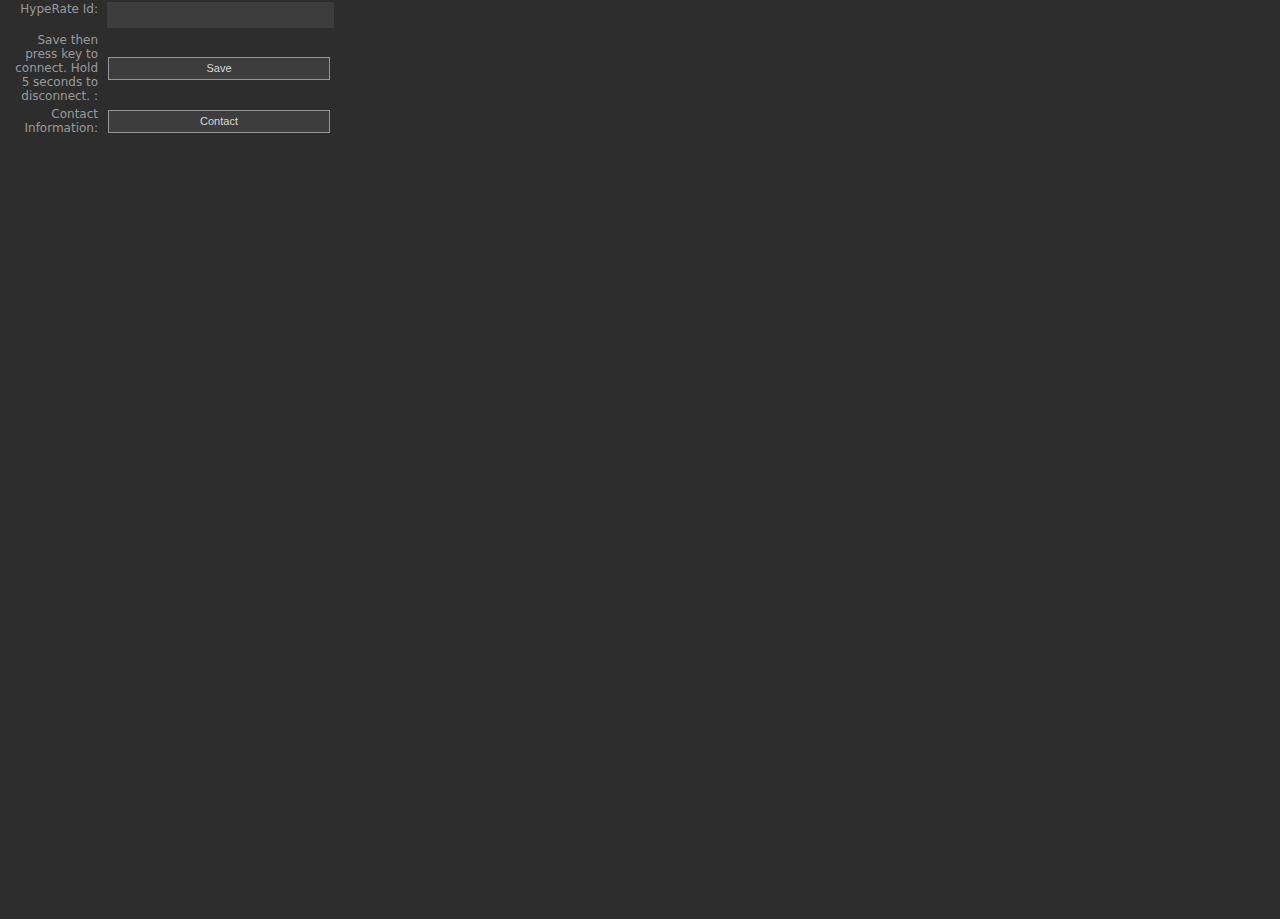
<file: Sources/com.hyperate.hyperate.sdPlugin/propertyinspector/index.html>
<!DOCTYPE html>
<html>
  <head>
    <meta charset="utf-8" />
    <meta
      name="viewport"
      content="width=device-width,initial-scale=1,maximum-scale=1,minimum-scale=1,user-scalable=no,minimal-ui,viewport-fit=cover"
    />
    <meta name="apple-mobile-web-app-capable" content="yes" />
    <meta name="apple-mobile-web-app-status-bar-style" content="black" />
    <title>com.hyperate.hyperate Property Inspector</title>
    <link rel="stylesheet" href="css/sdpi.css" />
  </head>
  <body>
    <div class="sdpi-wrapper">
      <div class="sdpi-item">
        <div class="sdpi-item-label">HypeRate Id</div>
        <input id="HRid" class="sdpi-item-value" type="text" value="" />
      </div>

      <div class="sdpi-item">
        <div class="sdpi-item-label">
          Save then press key to connect. Hold 5 seconds to disconnect.
        </div>
        <button
          class="sdpi-item-value"
          id="Save"
          value="Save"
          data-localize="Save"
        >
          Save
        </button>
      </div>

      <div class="sdpi-item">
        <div class="sdpi-item-label">Contact Information</div>
        <button
          class="sdpi-item-value"
          id="clickme"
          value="Click Me"
          data-localize="Click me"
        >
          Contact
        </button>
      </div>
    </div>

    <div class="sdpi-info-label hidden" style="top: -1000;" value=""></div>
    <script src="js/common.js"></script>
    <script src="js/common_pi.js"></script>
    <script src="js/index_pi.js"></script>
  </body>
</html>
</file>
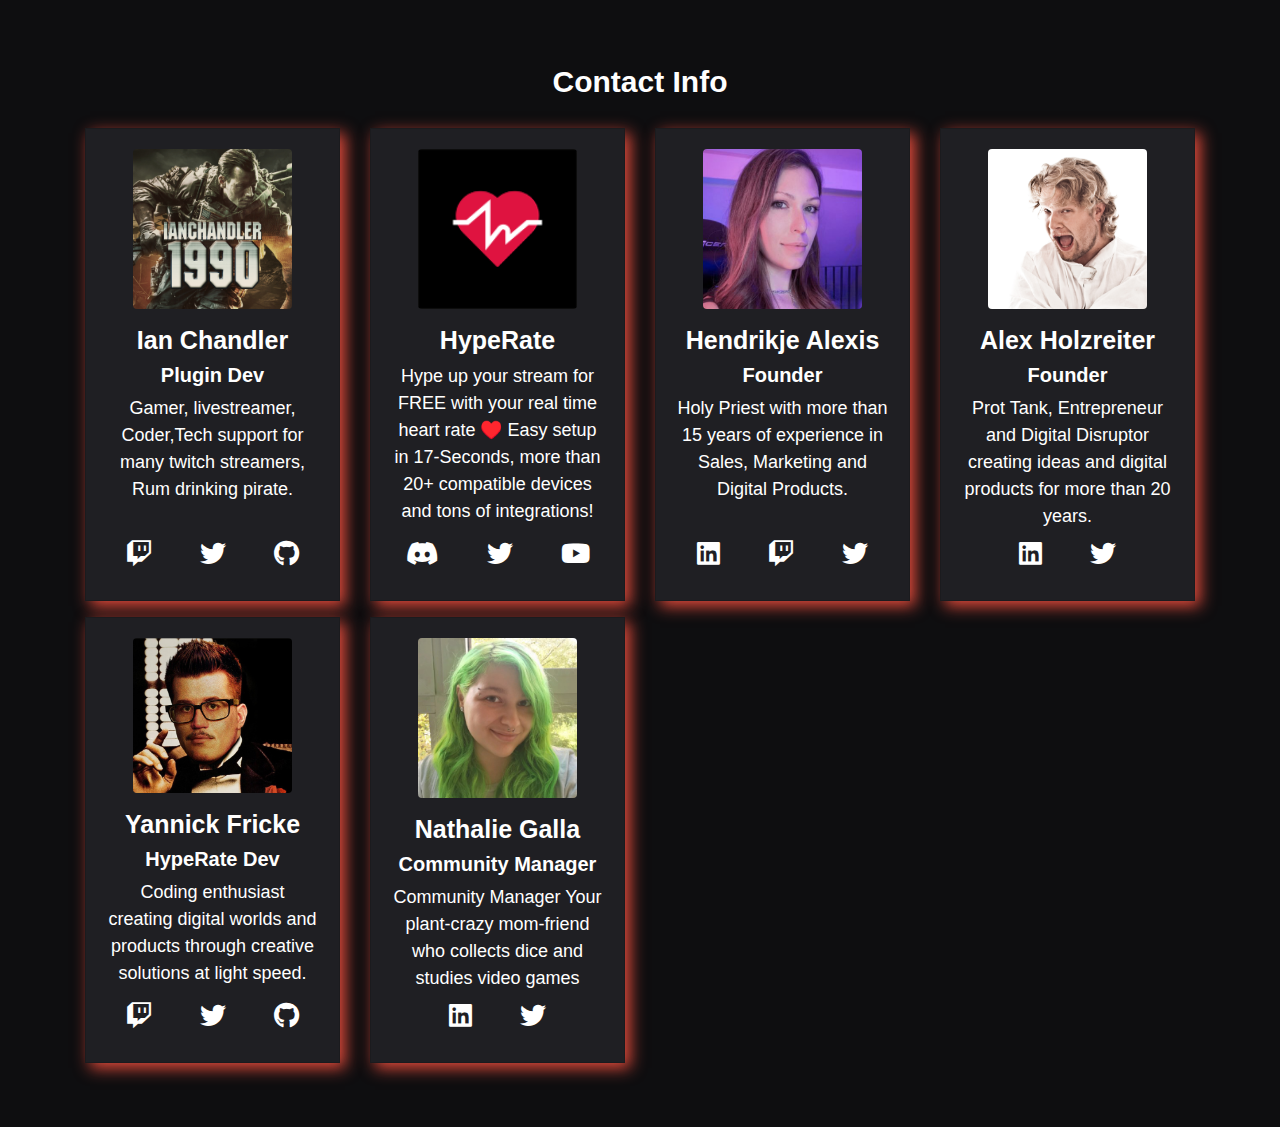
<file: Sources/com.hyperate.hyperate.sdPlugin/externalWindow.html>
<!DOCTYPE html>
<html>
  <head>
    <title>com.hyperate.hyperate.externalWindow</title>
    <meta charset="utf-8" />
    <link
      rel="stylesheet"
      href="https://cdn.jsdelivr.net/npm/bootstrap@4.0.0/dist/css/bootstrap.min.css"
      integrity="sha384-Gn5384xqQ1aoWXA+058RXPxPg6fy4IWvTNh0E263XmFcJlSAwiGgFAW/dAiS6JXm"
      crossorigin="anonymous"
    />
    <script
      src="https://code.jquery.com/jquery-3.2.1.slim.min.js"
      integrity="sha384-KJ3o2DKtIkvYIK3UENzmM7KCkRr/rE9/Qpg6aAZGJwFDMVNA/GpGFF93hXpG5KkN"
      crossorigin="anonymous"
    ></script>
    <script
      src="https://cdn.jsdelivr.net/npm/popper.js@1.12.9/dist/umd/popper.min.js"
      integrity="sha384-ApNbgh9B+Y1QKtv3Rn7W3mgPxhU9K/ScQsAP7hUibX39j7fakFPskvXusvfa0b4Q"
      crossorigin="anonymous"
    ></script>
    <script
      src="https://cdn.jsdelivr.net/npm/bootstrap@4.0.0/dist/js/bootstrap.min.js"
      integrity="sha384-JZR6Spejh4U02d8jOt6vLEHfe/JQGiRRSQQxSfFWpi1MquVdAyjUar5+76PVCmYl"
      crossorigin="anonymous"
    ></script>
    <link href="fontawesome\css\all.css" rel="stylesheet" />
  </head>
  <body>
    <section id="team">
      <div class="container my-3 py-5 text-center">
        <div class="row mb-1">
          <div class="col">
            <h1>Contact Info</h1>
          </div>
        </div>
        <div class="row">
          <div class="col-lg-3 col-md-6 pt-3">
            <div class="card h-100">
              <div class="card-body">
                <img
                  class="img-fouild rounded w-75 mb-3"
                  src="Images\Ian.jpg"
                />
                <h3>Ian Chandler</h3>
                <h5>Plugin Dev</h5>
                <p>
                  Gamer, livestreamer, Coder,Tech support for many twitch
                  streamers, Rum drinking pirate.
                </p>
                <div class="bottom d-flex flex-row justify-content-center">
                  <div class="p-4">
                    <a href="https://www.twitch.tv/ianchandler1990">
                      <i class="fa-brands fa-twitch"></i>
                    </a>
                  </div>
                  <div class="p-4">
                    <a href="https://twitter.com/IanChandler1990">
                      <i class="fa-brands fa-twitter"></i>
                    </a>
                  </div>
                  <div class="p-4">
                    <a href="https://github.com/sponsors/Ianchandler1990">
                      <i class="fa-brands fa-github"></i>
                    </a>
                  </div>
                </div>
              </div>
            </div>
          </div>

          <div class="col-lg-3 col-md-6 pt-3">
            <div class="card h-100">
              <div class="card-body">
                <img
                  class="img-fouild rounded w-75 mb-3"
                  src="Images\HypeRate.png"
                />
                <h3>HypeRate</h3>
                <p>
                  Hype up your stream for FREE with your real time heart rate ♥️ Easy setup in 17-Seconds, more than 20+ compatible devices and tons of integrations!
                </p>
                <div class="bottom d-flex flex-row justify-content-center">
                  <div class="p-4">
                    <a href="https://discord.com/invite/75jcqvuHAH">
                      <i class="fa-brands fa-discord"></i>
                    </a>
                  </div>
                  <div class="p-4">
                    <a href="https://twitter.com/Hyperate_io">
                      <i class="fa-brands fa-twitter"></i>
                    </a>
                  </div>
                  <div class="p-4">
                    <a href="https://www.youtube.com/channel/UCuLwysFjoyWisVr4C9h8kDQ/featured">
                      <i class="fa-brands fa-youtube"></i>
                    </a>
                  </div>
                </div>
              </div>
            </div>
          </div>

          <div class="col-lg-3 col-md-6 pt-3">
            <div class="card h-100">
              <div class="card-body">
                <img
                  class="img-fouild rounded w-75 mb-3"
                  src="Images\Hendrikje.png"
                />
                <h3>Hendrikje Alexis</h3>
                <h5>Founder</h5>
                <p>
                  Holy Priest with more than 15 years of experience in Sales,
                  Marketing and Digital Products.
                </p>
                <div class="bottom d-flex flex-row justify-content-center">
                  <div class="p-4">
                    <a href="https://www.linkedin.com/in/hendrikjealexis/">
                      <i class="fa-brands fa-linkedin"></i>
                    </a>
                  </div>
                  <div class="p-4">
                    <a href="https://www.twitch.tv/muermuer">
                      <i class="fa-brands fa-twitch"></i>
                    </a>
                  </div>
                  <div class="p-4">
                    <a href="https://twitter.com/muermuer">
                      <i class="fa-brands fa-twitter"></i>
                    </a>
                  </div>
                </div>
              </div>
            </div>
          </div>

          <div class="col-lg-3 col-md-6 pt-3">
            <div class="card h-100">
              <div class="card-body">
                <img
                  class="img-fouild rounded w-75 mb-3"
                  src="Images\Alex.png"
                />
                <h3>Alex Holzreiter</h3>
                <h5>Founder</h5>
                <p>
                  Prot Tank, Entrepreneur and Digital Disruptor creating ideas
                  and digital products for more than 20 years.
                </p>
                <div class="bottom d-flex flex-row justify-content-center">
                  <div class="p-4">
                    <a href="https://www.linkedin.com/in/alexholzreiter/">
                      <i class="fa-brands fa-linkedin"></i>
                    </a>
                  </div>
                  <div class="p-4">
                    <a href="https://twitter.com/alexholzreiter">
                      <i class="fa-brands fa-twitter"></i>
                    </a>
                  </div>
                </div>
              </div>
            </div>
          </div>

          <div class="col-lg-3 col-md-6 pt-3">
            <div class="card h-100">
              <div class="card-body">
                <img
                  class="img-fouild rounded w-75 mb-3"
                  src="Images\Yannick.png"
                />
                <h3>Yannick Fricke</h3>
                <h5>HypeRate Dev</h5>
                <p>
                  Coding enthusiast creating digital worlds and products through
                  creative solutions at light speed.
                </p>
                <div class="bottom d-flex flex-row justify-content-center">
                  <div class="p-4">
                    <a href="https://www.twitch.tv/iseven">
                      <i class="fa-brands fa-twitch"></i>
                    </a>
                  </div>
                  <div class="p-4">
                    <a href="https://twitter.com/YannickFricke">
                      <i class="fa-brands fa-twitter"></i>
                    </a>
                  </div>
                  <div class="p-4">
                    <a href="https://github.com/YannickFricke">
                      <i class="fa-brands fa-github"></i>
                    </a>
                  </div>
                </div>
              </div>
            </div>
          </div>

          <div class="col-lg-3 col-md-6 pt-3">
            <div class="card h-100">
              <div class="card-body">
                <img
                  class="img-fouild rounded w-75 mb-3"
                  src="Images\Nathalie.jpeg"
                />
                <h3>Nathalie Galla</h3>
                <h5>Community Manager</h5>
                <p>
                  Community Manager Your plant-crazy mom-friend who collects
                  dice and studies video games
                </p>
                <div class="bottom d-flex flex-row justify-content-center">
                  <div class="p-4">
                    <a href="https://www.linkedin.com/in/nathalie-galla-15a564222/">
                      <i class="fa-brands fa-linkedin"></i>
                    </a>
                  </div>
                  <div class="p-4">
                    <a href="https://twitter.com/murderveggie">
                      <i class="fa-brands fa-twitter"></i>
                    </a>
                  </div>
                </div>
              </div>
            </div>
          </div>
        </div>
      </div>
    </section>
  </body>
  <style>
    * {
      margin: 0;
      padding: 0;
    }

    body {
      font-family: "Raleway", sans-serif;
      font-size: 18px;
      font-weight: 400;
      background-color: #0e0e10;
      color: #fff;
    }

    h1 {
      font-size: 30px;
      color: #fff;
      font-weight: bold;
    }

    h3 {
      font-size: 25px;
      color: #fff;
      font-weight: bold;
    }

    h5 {
      font-size: 20px;
      color: #fff;
      font-weight: bold;
    }

    #team i {
      font-size: 26px;
      color: #fff;
    }

    #team p {
      font-weight: 500;
      margin-bottom: 50px;
    }

    #team .card {
      border-radius: 0;
      box-shadow: 5px 5px 15px #e74c3c;
      transition: all 0.3s ease-in;
      -webkit-transition: all 0.3s ease-in;
      -moz-transition: all 0.3s ease-in;
    }

    .card {
      position: relative;
      display: -webkit-box;
      display: -ms-flexbox;
      display: flex;
      -webkit-box-orient: vertical;
      -webkit-box-direction: normal;
      -ms-flex-direction: column;
      flex-direction: column;
      min-width: 0;
      word-wrap: break-word;
      background-color: #1f1f23;
      background-clip: border-box;
      border: 1px solid rgba(0, 0, 0, 0.125);
      border-radius: 0.25rem;
    }
    .bottom {
      padding: 5px;
      right: 0px;
      bottom: 0;
      position: absolute;
      width: 100%;
    }
  </style>
</html>
</file>
<file: Sources/com.hyperate.hyperate.sdPlugin/propertyinspector/css/sdpi.css>
:root {
  --sdpi-bgcolor: #2d2d2d;
  --sdpi-background: #3d3d3d;
  --sdpi-color: #d8d8d8;
  --sdpi-bordercolor: #3a3a3a;
  --sdpi-buttonbordercolor: #969696;
  --sdpi-borderradius: 0px;
  --sdpi-width: 224px;
  --sdpi-fontweight: 600;
  --sdpi-letterspacing: -0.25pt;
}

html {
  --sdpi-bgcolor: #2d2d2d;
  --sdpi-background: #3d3d3d;
  --sdpi-color: #d8d8d8;
  --sdpi-bordercolor: #3a3a3a;
  --sdpi-buttonbordercolor: #969696;
  --sdpi-borderradius: 0px;
  --sdpi-width: 224px;
  --sdpi-fontweight: 600;
  --sdpi-letterspacing: -0.25pt;
  height: 100%;
  width: 100%;
  overflow: hidden;
  touch-action: none;
}

html,
body {
  font-family: system-ui, -apple-system, BlinkMacSystemFont, "Segoe UI", Roboto,
    Helvetica, Arial, sans-serif, "Apple Color Emoji", "Segoe UI Emoji",
    "Segoe UI Symbol";
  font-size: 9pt;
  background-color: var(--sdpi-bgcolor);
  color: #9a9a9a;
}

body {
  height: 100%;
  padding: 0;
  overflow-x: hidden;
  overflow-y: auto;
  margin: 0;
  -webkit-overflow-scrolling: touch;
  -webkit-text-size-adjust: 100%;
  -webkit-font-smoothing: antialiased;
}

mark {
  background-color: var(--sdpi-bgcolor);
  color: var(--sdpi-color);
}

hr,
hr2 {
  -webkit-margin-before: 1em;
  -webkit-margin-after: 1em;
  border-style: none;
  background: var(--sdpi-background);
  height: 1px;
}

hr2,
.sdpi-heading {
  display: flex;
  flex-basis: 100%;
  align-items: center;
  color: inherit;
  font-size: 9pt;
  margin: 8px 0px;
}

.sdpi-heading::before,
.sdpi-heading::after {
  content: "";
  flex-grow: 1;
  background: var(--sdpi-background);
  height: 1px;
  font-size: 0px;
  line-height: 0px;
  margin: 0px 16px;
}

hr2 {
  height: 2px;
}

hr,
hr2 {
  margin-left: 16px;
  margin-right: 16px;
}

.sdpi-item-value,
option,
input,
select,
button {
  font-size: 10pt;
  font-weight: var(--sdpi-fontweight);
  letter-spacing: var(--sdpi-letterspacing);
}

.win .sdpi-item-value,
.win option,
.win input,
.win select,
.win button {
  font-size: 11px;
  font-style: normal;
  letter-spacing: inherit;
  font-weight: 100;
}

.win button {
  font-size: 12px;
}

::-webkit-progress-value,
meter::-webkit-meter-optimum-value {
  border-radius: 2px;
  /* background: linear-gradient(#ccf, #99f 20%, #77f 45%, #77f 55%, #cdf); */
}

::-webkit-progress-bar,
meter::-webkit-meter-bar {
  border-radius: 3px;
  background: var(--sdpi-background);
}

::-webkit-progress-bar:active,
meter::-webkit-meter-bar:active {
  border-radius: 3px;
  background: #222222;
}
::-webkit-progress-value:active,
meter::-webkit-meter-optimum-value:active {
  background: #99f;
}

progress,
progress.sdpi-item-value {
  min-height: 5px !important;
  height: 5px;
  background-color: #303030;
}

progress {
  margin-top: 8px !important;
  margin-bottom: 8px !important;
}

.full progress,
progress.full {
  margin-top: 3px !important;
}

::-webkit-progress-inner-element {
  background-color: transparent;
}

.sdpi-item[type="progress"] {
  margin-top: 4px !important;
  margin-bottom: 12px;
  min-height: 15px;
}

.sdpi-item-child.full:last-child {
  margin-bottom: 4px;
}

.tabs {
  /**
   * Setting display to flex makes this container lay
   * out its children using flexbox, the exact same
   * as in the above "Stepper input" example.
   */
  display: flex;

  border-bottom: 1px solid #d7dbdd;
}

.tab {
  cursor: pointer;
  padding: 5px 30px;
  color: #16a2d7;
  font-size: 9pt;
  border-bottom: 2px solid transparent;
}

.tab.is-tab-selected {
  border-bottom-color: #4ebbe4;
}

select {
  -webkit-appearance: none;
  -moz-appearance: none;
  -o-appearance: none;
  appearance: none;
  background: url(caret.svg) no-repeat 97% center;
}

label.sdpi-file-label,
input[type="button"],
input[type="submit"],
input[type="reset"],
input[type="file"],
input[type="file"]::-webkit-file-upload-button,
button,
select {
  color: var(--sdpi-color);
  border: 1pt solid #303030;
  font-size: 8pt;
  background-color: var(--sdpi-background);
  border-radius: var(--sdpi-borderradius);
}

label.sdpi-file-label,
input[type="button"],
input[type="submit"],
input[type="reset"],
input[type="file"],
input[type="file"]::-webkit-file-upload-button,
button {
  border: 1pt solid var(--sdpi-buttonbordercolor);
  border-radius: var(--sdpi-borderradius);
  border-color: var(--sdpi-buttonbordercolor);
  min-height: 23px !important;
  height: 23px !important;
  margin-right: 8px;
}

input[type="number"]::-webkit-inner-spin-button,
input[type="number"]::-webkit-outer-spin-button {
  -webkit-appearance: none;
  margin: 0;
}

input[type="file"] {
  border-radius: var(--sdpi-borderradius);
  max-width: 220px;
}

option {
  height: 1.5em;
  padding: 4px;
}

/* SDPI */

.sdpi-wrapper {
  overflow-x: hidden;
  height: 100%;
}

.sdpi-item {
  display: flex;
  flex-direction: row;
  min-height: 32px;
  align-items: center;
  margin-top: 2px;
  max-width: 344px;
  -webkit-user-drag: none;
}

.sdpi-item:first-child {
  margin-top: -1px;
}

.sdpi-item:last-child {
  margin-bottom: 0px;
}

.sdpi-item > *:not(.sdpi-item-label):not(meter):not(details):not(canvas) {
  min-height: 26px;
  padding: 0px 4px 0px 4px;
}

.sdpi-item > *:not(.sdpi-item-label.empty):not(meter) {
  min-height: 26px;
  padding: 0px 4px 0px 4px;
}

.sdpi-item-group {
  padding: 0 !important;
}

meter.sdpi-item-value {
  margin-left: 6px;
}

.sdpi-item[type="group"] {
  display: block;
  margin-top: 12px;
  margin-bottom: 12px;
  /* border: 1px solid white; */
  flex-direction: unset;
  text-align: left;
}

.sdpi-item[type="group"] > .sdpi-item-label,
.sdpi-item[type="group"].sdpi-item-label {
  width: 96%;
  text-align: left;
  font-weight: 700;
  margin-bottom: 4px;
  padding-left: 4px;
}

dl,
ul,
ol {
  -webkit-margin-before: 0px;
  -webkit-margin-after: 4px;
  -webkit-padding-start: 1em;
  max-height: 90px;
  overflow-y: scroll;
  cursor: pointer;
  user-select: none;
}

table.sdpi-item-value,
dl.sdpi-item-value,
ul.sdpi-item-value,
ol.sdpi-item-value {
  -webkit-margin-before: 4px;
  -webkit-margin-after: 8px;
  -webkit-padding-start: 1em;
  width: var(--sdpi-width);
  text-align: center;
}

table > caption {
  margin: 2px;
}

.list,
.sdpi-item[type="list"] {
  align-items: baseline;
}

.sdpi-item-label {
  text-align: right;
  flex: none;
  width: 94px;
  padding-right: 4px;
  font-weight: 600;
  -webkit-user-select: none;
}

.win .sdpi-item-label,
.sdpi-item-label > small {
  font-weight: normal;
}

.sdpi-item-label:after {
  content: ": ";
}

.sdpi-item-label.empty:after {
  content: "";
}

.sdpi-test,
.sdpi-item-value {
  flex: 1 0 0;
  /* flex-grow: 1;
  flex-shrink: 0; */
  margin-right: 14px;
  margin-left: 4px;
  justify-content: space-evenly;
}

canvas.sdpi-item-value {
  max-width: 144px;
  max-height: 144px;
  width: 144px;
  height: 144px;
  margin: 0 auto;
  cursor: pointer;
}

input.sdpi-item-value {
  margin-left: 5px;
}

.sdpi-item-value button,
button.sdpi-item-value {
  margin-left: 6px;
  margin-right: 14px;
}

.sdpi-item-value.range {
  margin-left: 0px;
}

table,
dl.sdpi-item-value,
ul.sdpi-item-value,
ol.sdpi-item-value,
.sdpi-item-value > dl,
.sdpi-item-value > ul,
.sdpi-item-value > ol {
  list-style-type: none;
  list-style-position: outside;
  margin-left: -4px;
  margin-right: -4px;
  padding: 4px;
  border: 1px solid var(--sdpi-bordercolor);
}

dl.sdpi-item-value,
ul.sdpi-item-value,
ol.sdpi-item-value,
.sdpi-item-value > ol {
  list-style-type: none;
  list-style-position: inside;
  margin-left: 5px;
  margin-right: 12px;
  padding: 4px !important;
  display: flex;
  flex-direction: column;
}

.two-items li {
  display: flex;
}
.two-items li > *:first-child {
  flex: 0 0 50%;
  text-align: left;
}
.two-items.thirtyseventy li > *:first-child {
  flex: 0 0 30%;
}

ol.sdpi-item-value,
.sdpi-item-value > ol[listtype="none"] {
  list-style-type: none;
}
ol.sdpi-item-value[type="decimal"],
.sdpi-item-value > ol[type="decimal"] {
  list-style-type: decimal;
}

ol.sdpi-item-value[type="decimal-leading-zero"],
.sdpi-item-value > ol[type="decimal-leading-zero"] {
  list-style-type: decimal-leading-zero;
}

ol.sdpi-item-value[type="lower-alpha"],
.sdpi-item-value > ol[type="lower-alpha"] {
  list-style-type: lower-alpha;
}

ol.sdpi-item-value[type="upper-alpha"],
.sdpi-item-value > ol[type="upper-alpha"] {
  list-style-type: upper-alpha;
}

ol.sdpi-item-value[type="upper-roman"],
.sdpi-item-value > ol[type="upper-roman"] {
  list-style-type: upper-roman;
}

ol.sdpi-item-value[type="lower-roman"],
.sdpi-item-value > ol[type="lower-roman"] {
  list-style-type: upper-roman;
}

tr:nth-child(even),
.sdpi-item-value > ul > li:nth-child(even),
.sdpi-item-value > ol > li:nth-child(even),
li:nth-child(even) {
  background-color: rgba(0, 0, 0, 0.2);
}

td:hover,
.sdpi-item-value > ul > li:hover:nth-child(even),
.sdpi-item-value > ol > li:hover:nth-child(even),
li:hover:nth-child(even),
li:hover {
  background-color: rgba(255, 255, 255, 0.1);
}

td.selected,
td.selected:hover,
li.selected:hover,
li.selected {
  color: white;
  background-color: #77f;
}

tr {
  border: 1px solid var(--sdpi-bordercolor);
}

td {
  border-right: 1px solid var(--sdpi-bordercolor);
  -webkit-user-select: none;
}

tr:last-child,
td:last-child {
  border: none;
}

.sdpi-item-value.select,
.sdpi-item-value > select {
  margin-right: 13px;
  margin-left: 4px;
}

.sdpi-item-child,
.sdpi-item-group > .sdpi-item > input[type="color"] {
  margin-top: 0.4em;
  margin-right: 4px;
}

.full,
.full *,
.sdpi-item-value.full,
.sdpi-item-child > full > *,
.sdpi-item-child.full,
.sdpi-item-child.full > *,
.full > .sdpi-item-child,
.full > .sdpi-item-child > * {
  display: flex;
  flex: 1 1 0;
  margin-bottom: 4px;
  margin-left: 0px;
  width: 100%;

  justify-content: space-evenly;
}

.sdpi-item-group > .sdpi-item > input[type="color"] {
  margin-top: 0px;
}

::-webkit-calendar-picker-indicator:focus,
input[type="file"]::-webkit-file-upload-button:focus,
button:focus,
textarea:focus,
input:focus,
select:focus,
option:focus,
details:focus,
summary:focus,
.custom-select select {
  outline: none;
}

summary {
  cursor: default;
  -webkit-user-select: none;
}

.pointer,
summary .pointer {
  cursor: pointer;
}

details * {
  font-size: 12px;
  font-weight: normal;
}

details.message {
  padding: 4px 18px 4px 12px;
}

details.message summary {
  font-size: 10pt;
  font-weight: 600;
  min-height: 18px;
}

details.message:first-child {
  margin-top: 4px;
  margin-left: 0;
  padding-left: 102px;
}

details.message h1 {
  text-align: left;
}

.message > summary::-webkit-details-marker {
  display: none;
}

.info20,
.question,
.caution,
.info {
  background-repeat: no-repeat;
  background-position: 72px center;
}

.info20 {
  background-image: url("data:image/svg+xml,%3Csvg xmlns='http://www.w3.org/2000/svg' width='20' height='20' viewBox='0 0 20 20'%3E%3Cpath fill='%23999' d='M10,20 C4.4771525,20 0,15.5228475 0,10 C0,4.4771525 4.4771525,0 10,0 C15.5228475,0 20,4.4771525 20,10 C20,15.5228475 15.5228475,20 10,20 Z M10,8 C8.8954305,8 8,8.84275812 8,9.88235294 L8,16.1176471 C8,17.1572419 8.8954305,18 10,18 C11.1045695,18 12,17.1572419 12,16.1176471 L12,9.88235294 C12,8.84275812 11.1045695,8 10,8 Z M10,3 C8.8954305,3 8,3.88165465 8,4.96923077 L8,5.03076923 C8,6.11834535 8.8954305,7 10,7 C11.1045695,7 12,6.11834535 12,5.03076923 L12,4.96923077 C12,3.88165465 11.1045695,3 10,3 Z'/%3E%3C/svg%3E%0A");
}

.info {
  background-image: url("data:image/svg+xml,%3Csvg xmlns='http://www.w3.org/2000/svg' width='20' height='20' viewBox='0 0 20 20'%3E%3Cpath fill='%23999' d='M10,18 C5.581722,18 2,14.418278 2,10 C2,5.581722 5.581722,2 10,2 C14.418278,2 18,5.581722 18,10 C18,14.418278 14.418278,18 10,18 Z M10,8 C9.44771525,8 9,8.42137906 9,8.94117647 L9,14.0588235 C9,14.5786209 9.44771525,15 10,15 C10.5522847,15 11,14.5786209 11,14.0588235 L11,8.94117647 C11,8.42137906 10.5522847,8 10,8 Z M10,5 C9.44771525,5 9,5.44082732 9,5.98461538 L9,6.01538462 C9,6.55917268 9.44771525,7 10,7 C10.5522847,7 11,6.55917268 11,6.01538462 L11,5.98461538 C11,5.44082732 10.5522847,5 10,5 Z'/%3E%3C/svg%3E%0A");
}

.info2 {
  background-image: url("data:image/svg+xml,%3Csvg xmlns='http://www.w3.org/2000/svg' width='15' height='15' viewBox='0 0 15 15'%3E%3Cpath fill='%23999' d='M7.5,15 C3.35786438,15 0,11.6421356 0,7.5 C0,3.35786438 3.35786438,0 7.5,0 C11.6421356,0 15,3.35786438 15,7.5 C15,11.6421356 11.6421356,15 7.5,15 Z M7.5,2 C6.67157287,2 6,2.66124098 6,3.47692307 L6,3.52307693 C6,4.33875902 6.67157287,5 7.5,5 C8.32842705,5 9,4.33875902 9,3.52307693 L9,3.47692307 C9,2.66124098 8.32842705,2 7.5,2 Z M5,6 L5,7.02155172 L6,7 L6,12 L5,12.0076778 L5,13 L10,13 L10,12 L9,12.0076778 L9,6 L5,6 Z'/%3E%3C/svg%3E%0A");
}

.sdpi-more-info {
  background-image: linear-gradient(to right, #00000000 0%, #00000040 80%),
    url("data:image/svg+xml,%3Csvg xmlns='http://www.w3.org/2000/svg' width='16' height='16' viewBox='0 0 16 16'%3E%3Cpolygon fill='%23999' points='4 7 8 7 8 5 12 8 8 11 8 9 4 9'/%3E%3C/svg%3E%0A");
}
.caution {
  background-image: url("data:image/svg+xml,%3Csvg xmlns='http://www.w3.org/2000/svg' width='20' height='20' viewBox='0 0 20 20'%3E%3Cpath fill='%23999' fill-rule='evenodd' d='M9.03952676,0.746646542 C9.57068894,-0.245797319 10.4285735,-0.25196227 10.9630352,0.746646542 L19.7705903,17.2030214 C20.3017525,18.1954653 19.8777595,19 18.8371387,19 L1.16542323,19 C0.118729947,19 -0.302490098,18.2016302 0.231971607,17.2030214 L9.03952676,0.746646542 Z M10,2.25584053 L1.9601405,17.3478261 L18.04099,17.3478261 L10,2.25584053 Z M10,5.9375 C10.531043,5.9375 10.9615385,6.37373537 10.9615385,6.91185897 L10.9615385,11.6923077 C10.9615385,12.2304313 10.531043,12.6666667 10,12.6666667 C9.46895697,12.6666667 9.03846154,12.2304313 9.03846154,11.6923077 L9.03846154,6.91185897 C9.03846154,6.37373537 9.46895697,5.9375 10,5.9375 Z M10,13.4583333 C10.6372516,13.4583333 11.1538462,13.9818158 11.1538462,14.6275641 L11.1538462,14.6641026 C11.1538462,15.3098509 10.6372516,15.8333333 10,15.8333333 C9.36274837,15.8333333 8.84615385,15.3098509 8.84615385,14.6641026 L8.84615385,14.6275641 C8.84615385,13.9818158 9.36274837,13.4583333 10,13.4583333 Z'/%3E%3C/svg%3E%0A");
}

.question {
  background-image: url("data:image/svg+xml,%3Csvg xmlns='http://www.w3.org/2000/svg' width='20' height='20' viewBox='0 0 20 20'%3E%3Cpath fill='%23999' d='M10,18 C5.581722,18 2,14.418278 2,10 C2,5.581722 5.581722,2 10,2 C14.418278,2 18,5.581722 18,10 C18,14.418278 14.418278,18 10,18 Z M6.77783203,7.65332031 C6.77783203,7.84798274 6.85929281,8.02888914 7.0222168,8.19604492 C7.18514079,8.36320071 7.38508996,8.44677734 7.62207031,8.44677734 C8.02409055,8.44677734 8.29703704,8.20768468 8.44091797,7.72949219 C8.59326248,7.27245865 8.77945854,6.92651485 8.99951172,6.69165039 C9.2195649,6.45678594 9.56233491,6.33935547 10.027832,6.33935547 C10.4256205,6.33935547 10.7006836,6.37695313 11.0021973,6.68847656 C11.652832,7.53271484 10.942627,8.472229 10.3750916,9.1321106 C9.80755615,9.79199219 8.29492188,11.9897461 10.027832,12.1347656 C10.4498423,12.1700818 10.7027991,11.9147157 10.7832031,11.4746094 C11.0021973,9.59857178 13.1254883,8.82415771 13.1254883,7.53271484 C13.1254883,7.07568131 12.9974785,6.65250846 12.7414551,6.26318359 C12.4854317,5.87385873 12.1225609,5.56600048 11.652832,5.33959961 C11.1831031,5.11319874 10.6414419,5 10.027832,5 C9.36767248,5 8.79004154,5.13541531 8.29492187,5.40625 C7.79980221,5.67708469 7.42317837,6.01879677 7.16503906,6.43139648 C6.90689975,6.8439962 6.77783203,7.25130007 6.77783203,7.65332031 Z M10.0099668,15 C10.2713191,15 10.5016601,14.9108147 10.7009967,14.7324415 C10.9003332,14.5540682 11,14.3088087 11,13.9966555 C11,13.7157177 10.9047629,13.4793767 10.7142857,13.2876254 C10.5238086,13.0958742 10.2890379,13 10.0099668,13 C9.72646591,13 9.48726565,13.0958742 9.2923588,13.2876254 C9.09745196,13.4793767 9,13.7157177 9,13.9966555 C9,14.313268 9.10077419,14.5596424 9.30232558,14.735786 C9.50387698,14.9119295 9.73975502,15 10.0099668,15 Z'/%3E%3C/svg%3E%0A");
}

.sdpi-more-info {
  position: fixed;
  left: 0px;
  right: 0px;
  bottom: 0px;
  min-height: 16px;
  padding-right: 16px;
  text-align: right;
  -webkit-touch-callout: none;
  cursor: pointer;
  user-select: none;
  background-position: right center;
  background-repeat: no-repeat;
  border-radius: var(--sdpi-borderradius);
  text-decoration: none;
  color: var(--sdpi-color);
}

.sdpi-more-info-button {
  display: flex;
  align-self: right;
  margin-left: auto;
  position: fixed;
  right: 17px;
  bottom: 0px;
  user-select: none;
}

.sdpi-bottom-bar {
  display: flex;
  align-self: right;
  margin-left: auto;
  position: fixed;
  right: 17px;
  bottom: 0px;
  user-select: none;
}

.sdpi-bottom-bar.right {
  right: 0px;
}

.sdpi-bottom-bar button {
  min-height: 20px !important;
  height: 20px !important;
}

details a {
  background-position: right !important;
  min-height: 24px;
  display: inline-block;
  line-height: 24px;
  padding-right: 28px;
}

input:not([type="range"]),
textarea {
  -webkit-appearance: none;
  background: var(--sdpi-background);
  color: var(--sdpi-color);
  font-weight: normal;
  font-size: 9pt;
  border: none;
  margin-top: 2px;
  margin-bottom: 2px;
  min-width: 219px;
}

textarea + label {
  display: flex;
  justify-content: flex-end;
}
input[type="radio"],
input[type="checkbox"] {
  display: none;
}
input[type="radio"] + label,
input[type="checkbox"] + label {
  font-size: 9pt;
  color: var(--sdpi-color);
  font-weight: normal;
  margin-right: 8px;
  -webkit-user-select: none;
}

input[type="radio"] + label:after,
input[type="checkbox"] + label:after {
  content: " " !important;
}

.sdpi-item[type="radio"] > .sdpi-item-value,
.sdpi-item[type="checkbox"] > .sdpi-item-value {
  padding-top: 2px;
}

.sdpi-item[type="checkbox"] > .sdpi-item-value > * {
  margin-top: 4px;
}

.sdpi-item[type="checkbox"] .sdpi-item-child,
.sdpi-item[type="radio"] .sdpi-item-child {
  display: inline-block;
}

.sdpi-item[type="range"] .sdpi-item-value,
.sdpi-item[type="meter"] .sdpi-item-child,
.sdpi-item[type="progress"] .sdpi-item-child {
  display: flex;
}

.sdpi-item[type="range"] .sdpi-item-value {
  min-height: 26px;
}

.sdpi-item[type="range"] .sdpi-item-value span,
.sdpi-item[type="meter"] .sdpi-item-child span,
.sdpi-item[type="progress"] .sdpi-item-child span {
  margin-top: -2px;
  min-width: 8px;
  text-align: right;
  user-select: none;
  cursor: pointer;
  -webkit-user-select: none;
  user-select: none;
}

.sdpi-item[type="range"] .sdpi-item-value span {
  margin-top: 7px;
  text-align: right;
}

span + input[type="range"] {
  display: flex;
  max-width: 168px;
}

.sdpi-item[type="range"] .sdpi-item-value span:first-child,
.sdpi-item[type="meter"] .sdpi-item-child span:first-child,
.sdpi-item[type="progress"] .sdpi-item-child span:first-child {
  margin-right: 4px;
}

.sdpi-item[type="range"] .sdpi-item-value span:last-child,
.sdpi-item[type="meter"] .sdpi-item-child span:last-child,
.sdpi-item[type="progress"] .sdpi-item-child span:last-child {
  margin-left: 4px;
}

.reverse {
  transform: rotate(180deg);
}

.sdpi-item[type="meter"] .sdpi-item-child meter + span:last-child {
  margin-left: -10px;
}

.sdpi-item[type="progress"] .sdpi-item-child meter + span:last-child {
  margin-left: -14px;
}

.sdpi-item[type="radio"] > .sdpi-item-value > * {
  margin-top: 2px;
}

details {
  padding: 8px 18px 8px 12px;
  min-width: 86px;
}

details > h4 {
  border-bottom: 1px solid var(--sdpi-bordercolor);
}

legend {
  display: none;
}
.sdpi-item-value > textarea {
  padding: 0px;
  width: 219px;
  margin-left: 1px;
  margin-top: 3px;
  padding: 4px;
}

input[type="radio"] + label span,
input[type="checkbox"] + label span {
  display: inline-block;
  width: 16px;
  height: 16px;
  margin: 2px 4px 2px 0;
  border-radius: 3px;
  vertical-align: middle;
  background: var(--sdpi-background);
  cursor: pointer;
  border: 1px solid rgb(0, 0, 0, 0.2);
}

input[type="radio"] + label span {
  border-radius: 100%;
}

input[type="radio"]:checked + label span,
input[type="checkbox"]:checked + label span {
  background-color: #77f;
  background-image: url(check.svg);
  background-repeat: no-repeat;
  background-position: center center;
  border: 1px solid rgb(0, 0, 0, 0.4);
}

input[type="radio"]:active:checked + label span,
input[type="radio"]:active + label span,
input[type="checkbox"]:active:checked + label span,
input[type="checkbox"]:active + label span {
  background-color: #303030;
}

input[type="radio"]:checked + label span {
  background-image: url(rcheck.svg);
}

input[type="range"] {
  width: var(--sdpi-width);
  height: 30px;
  overflow: hidden;
  cursor: pointer;
  background: transparent !important;
}

.sdpi-item > input[type="range"] {
  margin-left: 2px;
  max-width: var(--sdpi-width);
  width: var(--sdpi-width);
  padding: 0px;
  margin-top: 2px;
}

/*
input[type="range"],
input[type="range"]::-webkit-slider-runnable-track,
input[type="range"]::-webkit-slider-thumb {
  -webkit-appearance: none;
}
*/

input[type="range"]::-webkit-slider-runnable-track {
  height: 5px;
  background: #979797;
  border-radius: 3px;
  padding: 0px !important;
  border: 1px solid var(--sdpi-background);
}

input[type="range"]::-webkit-slider-thumb {
  position: relative;
  -webkit-appearance: none;
  background-color: var(--sdpi-color);
  width: 12px;
  height: 12px;
  border-radius: 20px;
  margin-top: -5px;
  border: none;
}
input[type="range" i] {
  margin: 0;
}

input[type="range"]::-webkit-slider-thumb::before {
  position: absolute;
  content: "";
  height: 5px; /* equal to height of runnable track or 1 less */
  width: 500px; /* make this bigger than the widest range input element */
  left: -502px; /* this should be -2px - width */
  top: 8px; /* don't change this */
  background: #77f;
}

input[type="color"] {
  min-width: 32px;
  min-height: 32px;
  width: 32px;
  height: 32px;
  padding: 0;
  background-color: var(--sdpi-bgcolor);
  flex: none;
}

::-webkit-color-swatch {
  min-width: 24px;
}

textarea {
  height: 3em;
  word-break: break-word;
  line-height: 1.5em;
}

.textarea {
  padding: 0px !important;
}

textarea {
  width: 219px; /*98%;*/
  height: 96%;
  min-height: 6em;
  resize: none;
  border-radius: var(--sdpi-borderradius);
}

/* CAROUSEL */

.sdpi-item[type="carousel"] {
}

.sdpi-item.card-carousel-wrapper,
.sdpi-item > .card-carousel-wrapper {
  padding: 0;
}

.card-carousel-wrapper {
  display: flex;
  align-items: center;
  justify-content: center;
  margin: 12px auto;
  color: #666a73;
}

.card-carousel {
  display: flex;
  justify-content: center;
  width: 278px;
}
.card-carousel--overflow-container {
  overflow: hidden;
}
.card-carousel--nav__left,
.card-carousel--nav__right {
  /* display: inline-block; */
  width: 12px;
  height: 12px;
  border-top: 2px solid #42b883;
  border-right: 2px solid #42b883;
  cursor: pointer;
  margin: 0 4px;
  transition: transform 150ms linear;
}
.card-carousel--nav__left[disabled],
.card-carousel--nav__right[disabled] {
  opacity: 0.2;
  border-color: black;
}
.card-carousel--nav__left {
  transform: rotate(-135deg);
}
.card-carousel--nav__left:active {
  transform: rotate(-135deg) scale(0.85);
}
.card-carousel--nav__right {
  transform: rotate(45deg);
}
.card-carousel--nav__right:active {
  transform: rotate(45deg) scale(0.85);
}
.card-carousel-cards {
  display: flex;
  transition: transform 150ms ease-out;
  transform: translatex(0px);
}
.card-carousel-cards .card-carousel--card {
  margin: 0 5px;
  cursor: pointer;
  /* box-shadow: 0 4px 15px 0 rgba(40, 44, 53, 0.06), 0 2px 2px 0 rgba(40, 44, 53, 0.08); */
  background-color: #fff;
  border-radius: 4px;
  z-index: 3;
}
.xxcard-carousel-cards .card-carousel--card:first-child {
  margin-left: 0;
}
.xxcard-carousel-cards .card-carousel--card:last-child {
  margin-right: 0;
}
.card-carousel-cards .card-carousel--card img {
  vertical-align: bottom;
  border-top-left-radius: 4px;
  border-top-right-radius: 4px;
  transition: opacity 150ms linear;
  width: 60px;
}
.card-carousel-cards .card-carousel--card img:hover {
  opacity: 0.5;
}
.card-carousel-cards .card-carousel--card--footer {
  border-top: 0;
  max-width: 80px;
  overflow: hidden;
  display: flex;
  height: 100%;
  flex-direction: column;
}
.card-carousel-cards .card-carousel--card--footer p {
  padding: 3px 0;
  margin: 0;
  margin-bottom: 2px;
  font-size: 15px;
  font-weight: 500;
  color: #2c3e50;
}
.card-carousel-cards .card-carousel--card--footer p:nth-of-type(2) {
  font-size: 12px;
  font-weight: 300;
  padding: 6px;
  color: #666a73;
}

h1 {
  font-size: 1.3em;
  font-weight: 500;
  text-align: center;
  margin-bottom: 12px;
}

::-webkit-datetime-edit {
  font-family: system-ui, -apple-system, BlinkMacSystemFont, "Segoe UI", Roboto,
    Helvetica, Arial, sans-serif, "Apple Color Emoji", "Segoe UI Emoji",
    "Segoe UI Symbol";
  background: url(elg_calendar_inv.svg) no-repeat left center;
  padding-right: 1em;
  padding-left: 25px;
  background-position: 4px 0px;
}
::-webkit-datetime-edit-fields-wrapper {
}
::-webkit-datetime-edit-text {
  padding: 0 0.3em;
}
::-webkit-datetime-edit-month-field {
}
::-webkit-datetime-edit-day-field {
}
::-webkit-datetime-edit-year-field {
}
::-webkit-inner-spin-button {
  /* display: none; */
}
::-webkit-calendar-picker-indicator {
  background: transparent;
  font-size: 17px;
}

::-webkit-calendar-picker-indicator:focus {
  background-color: rgba(0, 0, 0, 0.2);
}

input[type="date"] {
  -webkit-align-items: center;
  display: -webkit-inline-flex;
  font-family: monospace;
  overflow: hidden;
  padding: 0;
  -webkit-padding-start: 1px;
}

input::-webkit-datetime-edit {
  -webkit-flex: 1;
  -webkit-user-modify: read-only !important;
  display: inline-block;
  min-width: 0;
  overflow: hidden;
}

/*
input::-webkit-datetime-edit-fields-wrapper {
 -webkit-user-modify: read-only !important;
 display: inline-block;
 padding: 1px 0;
 white-space: pre;

}
*/

/*
input[type="date"] {
  background-color: red;
  outline: none;
}

input[type="date"]::-webkit-clear-button {
  font-size: 18px;
  height: 30px;
  position: relative;
}

input[type="date"]::-webkit-inner-spin-button {
  height: 28px;
}

input[type="date"]::-webkit-calendar-picker-indicator {
  font-size: 15px;
} */

input[type="file"] {
  opacity: 0;
  display: none;
}

.sdpi-item > input[type="file"] {
  opacity: 1;
  display: flex;
}

input[type="file"] + span {
  display: flex;
  flex: 0 1 auto;
  background-color: #0000ff50;
}

label.sdpi-file-label {
  cursor: pointer;
  user-select: none;
  display: inline-block;
  min-height: 21px !important;
  height: 21px !important;
  line-height: 20px;
  padding: 0px 4px;
  margin: auto;
  margin-right: 0px;
  float: right;
}

.sdpi-file-label > label:active,
.sdpi-file-label.file:active,
label.sdpi-file-label:active,
label.sdpi-file-info:active,
input[type="file"]::-webkit-file-upload-button:active,
button:active {
  background-color: var(--sdpi-color);
  color: #303030;
}

input:required:invalid,
input:focus:invalid {
  background: var(--sdpi-background)
    url([data-uri])
    no-repeat 98% center;
}

input:required:valid {
  background: var(--sdpi-background)
    url([data-uri])
    no-repeat 98% center;
}

.tooltip,
:tooltip,
:title {
  color: yellow;
}
/*
[title]:hover {
  display: flex;
  align-items: center;
  justify-content: center;
}

[title]:hover::after {
  content: '';
  position: absolute;
  bottom: -1000px;
  left: 8px;
  display: none;
  color: #fff;
  border: 8px solid transparent;
  border-bottom: 8px solid #000;
}

[title]:hover::before {
    content: attr(title);
    display: flex;
    justify-content: center;
    align-self: center;
    padding: 6px 12px;
    border-radius: 5px;
    background: rgba(0,0,0,0.8);
    color: var(--sdpi-color);
    font-size: 9pt;
    font-family: sans-serif;
    opacity: 1;
    position: absolute;
    height: auto;

    text-align: center;
    bottom: 2px;
    z-index: 100;
    box-shadow: 0px 3px 6px rgba(0, 0, 0, .5);
}
*/

.sdpi-item-group.file {
  width: 232px;
  display: flex;
  align-items: center;
}

.sdpi-file-info {
  overflow-wrap: break-word;
  word-wrap: break-word;
  hyphens: auto;

  min-width: 132px;
  max-width: 144px;
  max-height: 32px;
  margin-top: 0px;
  margin-left: 5px;
  display: inline-block;
  overflow: hidden;
  padding: 6px 4px;
  background-color: var(--sdpi-background);
}

::-webkit-scrollbar {
  width: 8px;
}

::-webkit-scrollbar-track {
  -webkit-box-shadow: inset 0 0 6px rgba(0, 0, 0, 0.3);
}

::-webkit-scrollbar-thumb {
  background-color: #999999;
  outline: 1px solid slategrey;
  border-radius: 8px;
}

a {
  color: #7397d2;
}

.testcontainer {
  display: flex;
  background-color: #0000ff20;
  max-width: 400px;
  height: 200px;
  align-content: space-evenly;
}

input[type="range"] {
  -webkit-appearance: none;
  /* background-color: green; */
  height: 6px;
  margin-top: 12px;
  z-index: 0;
  overflow: visible;
}

/*
input[type="range"]::-webkit-slider-thumb {
  -webkit-appearance: none;
  background-color: var(--sdpi-color);
  width: 12px;
  height: 12px;
  border-radius: 20px;
  margin-top: -6px;
  border: none;
} */

:-webkit-slider-thumb {
  -webkit-appearance: none;
  background-color: var(--sdpi-color);
  width: 16px;
  height: 16px;
  border-radius: 20px;
  margin-top: -6px;
  border: 1px solid #999999;
}

.sdpi-item[type="range"] .sdpi-item-group {
  display: flex;
  flex-direction: column;
}

.xxsdpi-item[type="range"] .sdpi-item-group input {
  max-width: 204px;
}

.sdpi-item[type="range"] .sdpi-item-group span {
  margin-left: 0px !important;
}

.sdpi-item[type="range"] .sdpi-item-group > .sdpi-item-child {
  display: flex;
  flex-direction: row;
}

.rangeLabel {
  position: absolute;
  font-weight: normal;
  margin-top: 22px;
}

:disabled {
  color: #993333;
}

select,
select option {
  color: var(--sdpi-color);
}

select.disabled,
select option:disabled {
  color: #fd9494;
  font-style: italic;
}

.runningAppsContainer {
  display: none;
}

/* debug
div {
  background-color: rgba(64,128,255,0.2);
}
*/

.one-line {
  min-height: 1.5em;
}

.two-lines {
  min-height: 3em;
}

.three-lines {
  min-height: 4.5em;
}

.four-lines {
  min-height: 6em;
}

.min80 > .sdpi-item-child {
  min-width: 80px;
}

.min100 > .sdpi-item-child {
  min-width: 100px;
}

.min120 > .sdpi-item-child {
  min-width: 120px;
}

.min140 > .sdpi-item-child {
  min-width: 140px;
}

.min160 > .sdpi-item-child {
  min-width: 160px;
}

.min200 > .sdpi-item-child {
  min-width: 200px;
}

.max40 {
  flex-basis: 40%;
  flex-grow: 0;
}

.max30 {
  flex-basis: 30%;
  flex-grow: 0;
}

.max20 {
  flex-basis: 20%;
  flex-grow: 0;
}

.up20 {
  margin-top: -20px;
}

.alignCenter {
  align-items: center;
}

.alignTop {
  align-items: flex-start;
}

.alignBaseline {
  align-items: baseline;
}

.noMargins,
.noMargins *,
.noInnerMargins * {
  margin: 0;
  padding: 0;
}

.hidden {
  display: none;
}

.icon-help,
.icon-help-line,
.icon-help-fill,
.icon-help-inv,
.icon-brighter,
.icon-darker,
.icon-warmer,
.icon-cooler {
  min-width: 20px;
  width: 20px;
  background-repeat: no-repeat;
  opacity: 1;
}

.icon-help:active,
.icon-help-line:active,
.icon-help-fill:active,
.icon-help-inv:active,
.icon-brighter:active,
.icon-darker:active,
.icon-warmer:active,
.icon-cooler:active {
  opacity: 0.5;
}

.icon-brighter,
.icon-darker,
.icon-warmer,
.icon-cooler {
  margin-top: 5px !important;
}

.icon-help,
.icon-help-line,
.icon-help-fill,
.icon-help-inv {
  cursor: pointer;
  margin: 0px;
  margin-left: 4px;
}

.icon-brighter {
  background-image: url("data:image/svg+xml,%3Csvg xmlns='http://www.w3.org/2000/svg' width='20' height='20' viewBox='0 0 20 20'%3E%3Cg fill='%23999' fill-rule='evenodd'%3E%3Ccircle cx='10' cy='10' r='4'/%3E%3Cpath d='M14.8532861,7.77530426 C14.7173255,7.4682615 14.5540843,7.17599221 14.3666368,6.90157083 L16.6782032,5.5669873 L17.1782032,6.4330127 L14.8532861,7.77530426 Z M10.5,4.5414007 C10.2777625,4.51407201 10.051423,4.5 9.82179677,4.5 C9.71377555,4.5 9.60648167,4.50311409 9.5,4.50925739 L9.5,2 L10.5,2 L10.5,4.5414007 Z M5.38028092,6.75545367 C5.18389364,7.02383457 5.01124349,7.31068015 4.86542112,7.61289977 L2.82179677,6.4330127 L3.32179677,5.5669873 L5.38028092,6.75545367 Z M4.86542112,12.3871002 C5.01124349,12.6893198 5.18389364,12.9761654 5.38028092,13.2445463 L3.32179677,14.4330127 L2.82179677,13.5669873 L4.86542112,12.3871002 Z M9.5,15.4907426 C9.60648167,15.4968859 9.71377555,15.5 9.82179677,15.5 C10.051423,15.5 10.2777625,15.485928 10.5,15.4585993 L10.5,18 L9.5,18 L9.5,15.4907426 Z M14.3666368,13.0984292 C14.5540843,12.8240078 14.7173255,12.5317385 14.8532861,12.2246957 L17.1782032,13.5669873 L16.6782032,14.4330127 L14.3666368,13.0984292 Z'/%3E%3C/g%3E%3C/svg%3E");
}
.icon-darker {
  background-image: url("data:image/svg+xml,%3Csvg xmlns='http://www.w3.org/2000/svg' width='20' height='20' viewBox='0 0 20 20'%3E%3Cg fill='%23999' fill-rule='evenodd'%3E%3Cpath d='M10 14C7.790861 14 6 12.209139 6 10 6 7.790861 7.790861 6 10 6 12.209139 6 14 7.790861 14 10 14 12.209139 12.209139 14 10 14zM10 13C11.6568542 13 13 11.6568542 13 10 13 8.34314575 11.6568542 7 10 7 8.34314575 7 7 8.34314575 7 10 7 11.6568542 8.34314575 13 10 13zM14.8532861 7.77530426C14.7173255 7.4682615 14.5540843 7.17599221 14.3666368 6.90157083L16.6782032 5.5669873 17.1782032 6.4330127 14.8532861 7.77530426zM10.5 4.5414007C10.2777625 4.51407201 10.051423 4.5 9.82179677 4.5 9.71377555 4.5 9.60648167 4.50311409 9.5 4.50925739L9.5 2 10.5 2 10.5 4.5414007zM5.38028092 6.75545367C5.18389364 7.02383457 5.01124349 7.31068015 4.86542112 7.61289977L2.82179677 6.4330127 3.32179677 5.5669873 5.38028092 6.75545367zM4.86542112 12.3871002C5.01124349 12.6893198 5.18389364 12.9761654 5.38028092 13.2445463L3.32179677 14.4330127 2.82179677 13.5669873 4.86542112 12.3871002zM9.5 15.4907426C9.60648167 15.4968859 9.71377555 15.5 9.82179677 15.5 10.051423 15.5 10.2777625 15.485928 10.5 15.4585993L10.5 18 9.5 18 9.5 15.4907426zM14.3666368 13.0984292C14.5540843 12.8240078 14.7173255 12.5317385 14.8532861 12.2246957L17.1782032 13.5669873 16.6782032 14.4330127 14.3666368 13.0984292z'/%3E%3C/g%3E%3C/svg%3E");
}
.icon-warmer {
  background-image: url("data:image/svg+xml,%3Csvg xmlns='http://www.w3.org/2000/svg' width='20' height='20' viewBox='0 0 20 20'%3E%3Cg fill='%23999' fill-rule='evenodd'%3E%3Cpath d='M12.3247275 11.4890349C12.0406216 11.0007637 11.6761954 10.5649925 11.2495475 10.1998198 11.0890394 9.83238991 11 9.42659309 11 9 11 7.34314575 12.3431458 6 14 6 15.6568542 6 17 7.34314575 17 9 17 10.6568542 15.6568542 12 14 12 13.3795687 12 12.8031265 11.8116603 12.3247275 11.4890349zM17.6232392 11.6692284C17.8205899 11.4017892 17.9890383 11.1117186 18.123974 10.8036272L20.3121778 12.0669873 19.8121778 12.9330127 17.6232392 11.6692284zM18.123974 7.19637279C17.9890383 6.88828142 17.8205899 6.5982108 17.6232392 6.33077158L19.8121778 5.0669873 20.3121778 5.9330127 18.123974 7.19637279zM14.5 4.52746439C14.3358331 4.50931666 14.1690045 4.5 14 4.5 13.8309955 4.5 13.6641669 4.50931666 13.5 4.52746439L13.5 2 14.5 2 14.5 4.52746439zM13.5 13.4725356C13.6641669 13.4906833 13.8309955 13.5 14 13.5 14.1690045 13.5 14.3358331 13.4906833 14.5 13.4725356L14.5 16 13.5 16 13.5 13.4725356zM14 11C15.1045695 11 16 10.1045695 16 9 16 7.8954305 15.1045695 7 14 7 12.8954305 7 12 7.8954305 12 9 12 10.1045695 12.8954305 11 14 11zM9.5 11C10.6651924 11.4118364 11.5 12.5 11.5 14 11.5 16 10 17.5 8 17.5 6 17.5 4.5 16 4.5 14 4.5 12.6937812 5 11.5 6.5 11L6.5 7 9.5 7 9.5 11z'/%3E%3Cpath d='M12,14 C12,16.209139 10.209139,18 8,18 C5.790861,18 4,16.209139 4,14 C4,12.5194353 4.80439726,11.2267476 6,10.5351288 L6,4 C6,2.8954305 6.8954305,2 8,2 C9.1045695,2 10,2.8954305 10,4 L10,10.5351288 C11.1956027,11.2267476 12,12.5194353 12,14 Z M11,14 C11,12.6937812 10.1651924,11.5825421 9,11.1707057 L9,4 C9,3.44771525 8.55228475,3 8,3 C7.44771525,3 7,3.44771525 7,4 L7,11.1707057 C5.83480763,11.5825421 5,12.6937812 5,14 C5,15.6568542 6.34314575,17 8,17 C9.65685425,17 11,15.6568542 11,14 Z'/%3E%3C/g%3E%3C/svg%3E");
}

.icon-cooler {
  background-image: url("data:image/svg+xml,%3Csvg xmlns='http://www.w3.org/2000/svg' width='20' height='20' viewBox='0 0 20 20'%3E%3Cg fill='%23999' fill-rule='evenodd'%3E%3Cpath d='M10.4004569 11.6239517C10.0554735 10.9863849 9.57597206 10.4322632 9 9.99963381L9 9.7450467 9.53471338 9.7450467 10.8155381 8.46422201C10.7766941 8.39376637 10.7419749 8.32071759 10.7117062 8.2454012L9 8.2454012 9 6.96057868 10.6417702 6.96057868C10.6677696 6.86753378 10.7003289 6.77722682 10.7389179 6.69018783L9.44918707 5.40045694 9 5.40045694 9 4.34532219 9.32816127 4.34532219 9.34532219 2.91912025 10.4004569 2.91912025 10.4004569 4.53471338 11.6098599 5.74411634C11.7208059 5.68343597 11.8381332 5.63296451 11.9605787 5.59396526L11.9605787 3.8884898 10.8181818 2.74609294 11.5642748 2 12.5727518 3.00847706 13.5812289 2 14.3273218 2.74609294 13.2454012 3.82801356 13.2454012 5.61756719C13.3449693 5.65339299 13.4408747 5.69689391 13.5324038 5.74735625L14.7450467 4.53471338 14.7450467 2.91912025 15.8001815 2.91912025 15.8001815 4.34532219 17.2263834 4.34532219 17.2263834 5.40045694 15.6963166 5.40045694 14.4002441 6.69652946C14.437611 6.78161093 14.4692249 6.86979146 14.4945934 6.96057868L16.2570138 6.96057868 17.3994107 5.81818182 18.1455036 6.56427476 17.1370266 7.57275182 18.1455036 8.58122888 17.3994107 9.32732182 16.3174901 8.2454012 14.4246574 8.2454012C14.3952328 8.31861737 14.3616024 8.38969062 14.3240655 8.45832192L15.6107903 9.7450467 17.2263834 9.7450467 17.2263834 10.8001815 15.8001815 10.8001815 15.8001815 12.2263834 14.7450467 12.2263834 14.7450467 10.6963166 13.377994 9.32926387C13.3345872 9.34850842 13.2903677 9.36625331 13.2454012 9.38243281L13.2454012 11.3174901 14.3273218 12.3994107 13.5812289 13.1455036 12.5848864 12.1491612 11.5642748 13.1455036 10.8181818 12.3994107 11.9605787 11.2570138 11.9605787 9.40603474C11.8936938 9.38473169 11.828336 9.36000556 11.7647113 9.33206224L10.4004569 10.6963166 10.4004569 11.6239517zM12.75 8.5C13.3022847 8.5 13.75 8.05228475 13.75 7.5 13.75 6.94771525 13.3022847 6.5 12.75 6.5 12.1977153 6.5 11.75 6.94771525 11.75 7.5 11.75 8.05228475 12.1977153 8.5 12.75 8.5zM9.5 14C8.5 16.3333333 7.33333333 17.5 6 17.5 4.66666667 17.5 3.5 16.3333333 2.5 14L9.5 14z'/%3E%3Cpath d='M10,14 C10,16.209139 8.209139,18 6,18 C3.790861,18 2,16.209139 2,14 C2,12.5194353 2.80439726,11.2267476 4,10.5351288 L4,4 C4,2.8954305 4.8954305,2 6,2 C7.1045695,2 8,2.8954305 8,4 L8,10.5351288 C9.19560274,11.2267476 10,12.5194353 10,14 Z M9,14 C9,12.6937812 8.16519237,11.5825421 7,11.1707057 L7,4 C7,3.44771525 6.55228475,3 6,3 C5.44771525,3 5,3.44771525 5,4 L5,11.1707057 C3.83480763,11.5825421 3,12.6937812 3,14 C3,15.6568542 4.34314575,17 6,17 C7.65685425,17 9,15.6568542 9,14 Z'/%3E%3C/g%3E%3C/svg%3E");
}

.icon-help {
  background-image: url("data:image/svg+xml,%3Csvg xmlns='http://www.w3.org/2000/svg' width='20' height='20'%3E%3Cpath fill='%23999' d='M11.292 12.516l.022 1.782H9.07v-1.804c0-1.98 1.276-2.574 2.662-3.278h-.022c.814-.44 1.65-.88 1.694-2.2.044-1.386-1.122-2.728-3.234-2.728-1.518 0-2.662.902-3.366 2.354L5 5.608C5.946 3.584 7.662 2 10.17 2c3.564 0 5.632 2.442 5.588 5.06-.066 2.618-1.716 3.41-3.102 4.158-.704.374-1.364.682-1.364 1.298zm-1.122 2.442c.858 0 1.452.594 1.452 1.452 0 .682-.594 1.408-1.452 1.408-.77 0-1.386-.726-1.386-1.408 0-.858.616-1.452 1.386-1.452z'/%3E%3C/svg%3E");
}

.icon-help-line {
  background-image: url("data:image/svg+xml,%3Csvg width='20' height='20' xmlns='http://www.w3.org/2000/svg'%3E%3Cg fill='%23999' fill-rule='evenodd'%3E%3Cpath d='M10 20C4.477 20 0 15.523 0 10S4.477 0 10 0s10 4.477 10 10-4.477 10-10 10zm0-1a9 9 0 1 0 0-18 9 9 0 0 0 0 18z'/%3E%3Cpath d='M10.848 12.307l.02 1.578H8.784v-1.597c0-1.753 1.186-2.278 2.474-2.901h-.02c.756-.39 1.533-.78 1.574-1.948.041-1.226-1.043-2.414-3.006-2.414-1.41 0-2.474.798-3.128 2.083L5 6.193C5.88 4.402 7.474 3 9.805 3 13.118 3 15.04 5.161 15 7.478c-.061 2.318-1.595 3.019-2.883 3.68-.654.332-1.268.604-1.268 1.15zM9.805 14.47c.798 0 1.35.525 1.35 1.285 0 .603-.552 1.246-1.35 1.246-.715 0-1.288-.643-1.288-1.246 0-.76.573-1.285 1.288-1.285z' fill-rule='nonzero'/%3E%3C/g%3E%3C/svg%3E");
}

.icon-help-fill {
  background-image: url("data:image/svg+xml,%3Csvg xmlns='http://www.w3.org/2000/svg' width='20' height='20'%3E%3Cg fill='none' fill-rule='evenodd'%3E%3Ccircle cx='10' cy='10' r='10' fill='%23999'/%3E%3Cpath fill='%23FFF' fill-rule='nonzero' d='M8.368 7.189H5C5 3.5 7.668 2 10.292 2 13.966 2 16 4.076 16 7.012c0 3.754-3.849 3.136-3.849 5.211v1.656H8.455v-1.832c0-2.164 1.4-2.893 2.778-3.6.437-.242 1.006-.574 1.006-1.236 0-2.208-3.871-2.142-3.871-.022zM10.25 18a1.75 1.75 0 1 1 0-3.5 1.75 1.75 0 0 1 0 3.5z'/%3E%3C/g%3E%3C/svg%3E");
}

.icon-help-inv {
  background-image: url("data:image/svg+xml,%3Csvg xmlns='http://www.w3.org/2000/svg' width='20' height='20'%3E%3Cpath fill='%23999' fill-rule='evenodd' d='M10 20C4.477 20 0 15.523 0 10S4.477 0 10 0s10 4.477 10 10-4.477 10-10 10zM8.368 7.189c0-2.12 3.87-2.186 3.87.022 0 .662-.568.994-1.005 1.236-1.378.707-2.778 1.436-2.778 3.6v1.832h3.696v-1.656c0-2.075 3.849-1.457 3.849-5.21C16 4.075 13.966 2 10.292 2 7.668 2 5 3.501 5 7.189h3.368zM10.25 18a1.75 1.75 0 1 0 0-3.5 1.75 1.75 0 0 0 0 3.5z'/%3E%3C/svg%3E");
}

.kelvin::after {
  content: "K";
}

.mired::after {
  content: " Mired";
}

.percent::after {
  content: "%";
}

.sdpi-item-value + .icon-cooler,
.sdpi-item-value + .icon-warmer {
  margin-left: 0px !important;
  margin-top: 15px !important;
}

/**
  CONTROL-CENTER STYLES
*/
input[type="range"].colorbrightness::-webkit-slider-runnable-track,
input[type="range"].colortemperature::-webkit-slider-runnable-track {
  height: 8px;
  background: #979797;
  border-radius: 4px;
  background-image: linear-gradient(to right, #94d0ec, #ffb165);
}

input[type="range"].colorbrightness::-webkit-slider-runnable-track {
  background-color: #efefef;
  background-image: linear-gradient(to right, black, rgba(0, 0, 0, 0));
}

input[type="range"].colorbrightness::-webkit-slider-thumb,
input[type="range"].colortemperature::-webkit-slider-thumb {
  width: 16px;
  height: 16px;
  border-radius: 20px;
  margin-top: -5px;
  background-color: #86c6e8;
  box-shadow: 0px 0px 1px #000000;
  border: 1px solid #d8d8d8;
}
.sdpi-info-label {
  display: inline-block;
  user-select: none;
  position: absolute;
  height: 15px;
  width: auto;
  text-align: center;
  border-radius: 4px;
  min-width: 44px;
  max-width: 80px;
  background: white;
  font-size: 11px;
  color: black;
  z-index: 1000;
  box-shadow: 0px 0px 12px rgba(0, 0, 0, 0.8);
  padding: 2px;
}

.sdpi-info-label.hidden {
  opacity: 0;
  transition: opacity 0.25s linear;
}

.sdpi-info-label.shown {
  position: absolute;
  opacity: 1;
  transition: opacity 0.25s ease-out;
}
</file>
